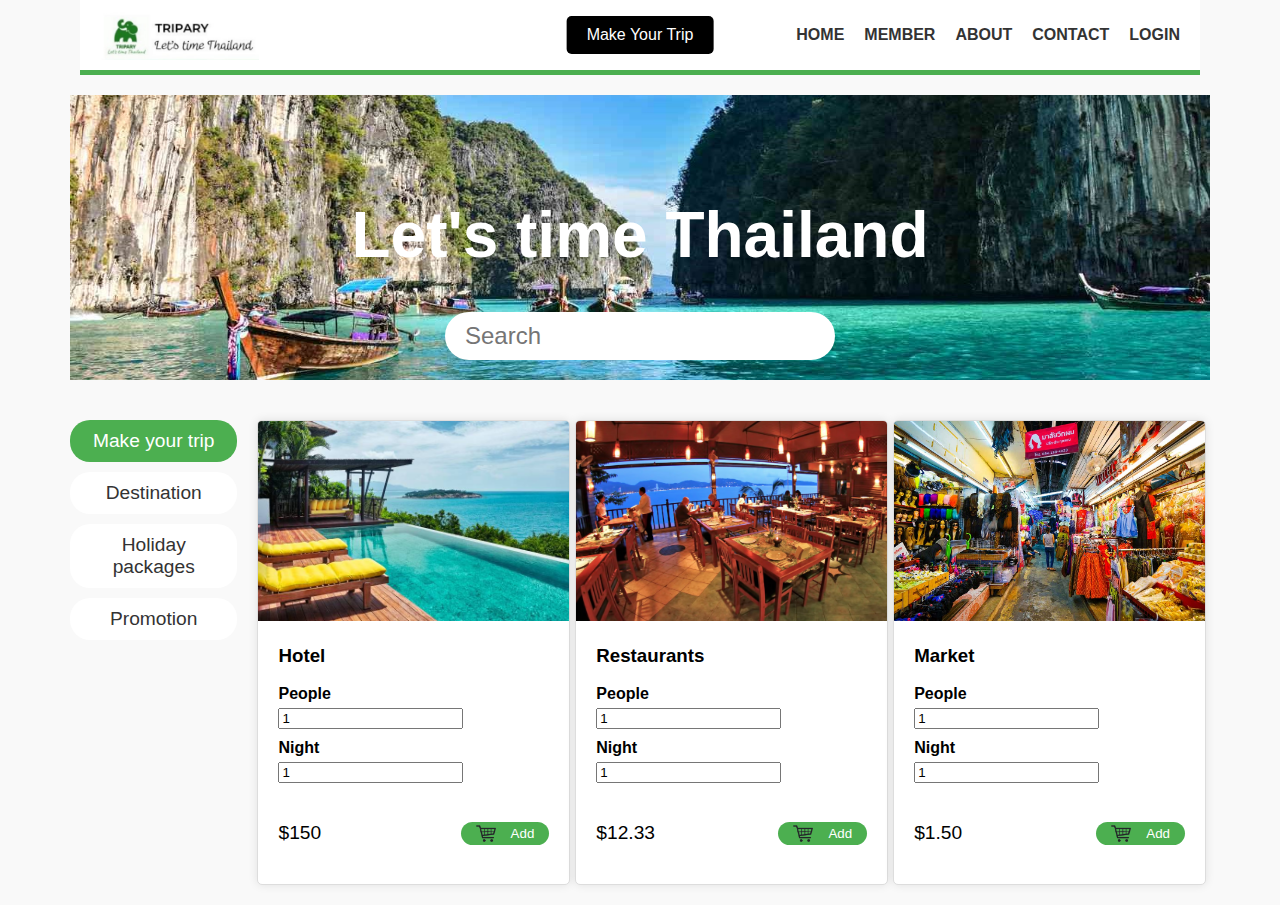
<file: index.html>
<!DOCTYPE html>
<html lang="en">
<head>
    <meta charset="UTF-8">
    <meta name="viewport" content="width=device-width, initial-scale=1.0">
    <title>TRIPARY - Let's time Thailand</title>
    <link rel="stylesheet" href="styles.css">
    <style>
        .cart {
            position: fixed;
            right: 20px;
            top: 100px;
            width: 300px;
            border: 1px solid #ddd;
            border-radius: 5px;
            background-color: #fff;
            box-shadow: 0 0 10px rgba(0,0,0,0.1);
            display: none;
            padding: 20px;
        }
        .cart-header {
            font-weight: bold;
            text-align: center;
            margin-bottom: 10px;
        }
        .cart-item {
            display: grid;
            grid-template-columns: 1fr 1fr 1fr 1fr;
            align-items: center;
            border-bottom: 1px solid #ddd;
            padding: 10px 0;
        }
        .cart-item span {
            padding: 5px;
        }
        .cart-footer {
            text-align: center;
            font-weight: bold;
            margin-top: 10px;
        }
        .cart button{
            background-color: #4CAF50;
            color: #fff;
            padding: 5px 15px;
            border: none;
            border-radius: 20px;
            cursor: pointer;
            display: flex;
            align-items: center;
            gap: 15px;
            margin-left: auto;
            margin-right: auto;
            margin-top: 10px;
        }
    </style>
</head>
<body>
    <header class="header">
        <img src="pic/uplogo.jpg" alt="TRIPARY Logo" class="logo">
        <a href="trip.html" class="make-trip-button">Make Your Trip</a>
        <nav>
            <a href="index.html">HOME</a>
            <a href="#">MEMBER</a>
            <a href="#">ABOUT</a>
            <a href="contact.html">CONTACT</a>
            <a href="login.html">LOGIN</a>
        </nav>
    </header>
    <div class="hero">
        <h1>Let's time Thailand</h1>
        <div class="search-container">
            <input type="text" placeholder="Search" >
        </div>
    </div>
    <div class="main-content">
        <div class="sidebar">
            <button class="sidebar-button active" onclick="selectTab('make-trip')">Make your trip</button>
            <button class="sidebar-button" onclick="selectTab('destination')">Destination</button>
            <button class="sidebar-button" onclick="selectTab('holiday-packages')">Holiday packages</button>
            <button class="sidebar-button" onclick="selectTab('promotion')">Promotion</button>
        </div>
        <div class="content">
            <div id="make-trip" class="tab-content active">
                <div class="card">
                    <img src="pic/hotel.jpeg" alt="Hotel">
                    <div class="card-info">
                        <h3>Hotel</h3>
                        <p>
                            <h4>People</h4>
                            <input type="number" placeholder="People" id="hotel-people" min="1" value="1">
                            <h4>Night</h4>
                            <input type="number" placeholder="Duration (days)" id="hotel-duration" min="1" value="1">
                        </p>
                        <p>$150 <button onclick="addToCart('Hotel', 150, document.getElementById('hotel-people').value, document.getElementById('hotel-duration').value)"><img src="pic/shop.png" alt="shop"> Add</button></p>
                    </div>
                </div>
                <div class="card">
                    <img src="pic/restaurant.jpg" alt="Restaurant">
                    <div class="card-info">
                        <h3>Restaurants</h3>
                        <p>
                            <h4>People</h4>
                            <input type="number" placeholder="People" id="restaurant-people" min="1" value="1">
                            <h4>Night</h4>
                            <input type="number" placeholder="Duration (days)" id="restaurant-duration" min="1" value="1">
                        </p>
                        <p>$12.33 <button onclick="addToCart('Restaurants', 12.33, document.getElementById('restaurant-people').value, document.getElementById('restaurant-duration').value)"><img src="pic/shop.png" alt="shop"> Add</button></p>
                    </div>
                </div>
                <div class="card">
                    <img src="pic/market.jpg" alt="Market">
                    <div class="card-info">
                        <h3>Market</h3>
                        <p>
                            <h4>People</h4>
                            <input type="number" placeholder="People" id="market-people" min="1" value="1">
                            <h4>Night</h4>
                            <input type="number" placeholder="Duration (days)" id="market-duration" min="1" value="1">
                        </p>
                        <p>$1.50 <button onclick="addToCart('Market', 1.50, document.getElementById('market-people').value, document.getElementById('market-duration').value)"><img src="pic/shop.png" alt="shop"> Add</button></p>
                    </div>
                </div>
            </div>
            <div id="destination" class="tab-content">
                <div class="card">
                    <img src="pic/wat_phra_kaew.jpg" alt="Wat Phra Kaew">
                    <div class="card-info">
                        <h3>Wat Phra Kaew</h3>
                        <p>15.7 km</p>
                    </div>
                </div>
                <div class="card">
                    <img src="pic/china_town_bangkok.jpg" alt="China Town Bangkok">
                    <div class="card-info">
                        <h3>China Town Bangkok</h3>
                        <p>5.4 km</p>
                    </div>
                </div>
                <div class="card">
                    <img src="pic/chao_phraya_river.jpg" alt="Chao Phraya River">
                    <div class="card-info">
                        <h3>Chao Phraya River</h3>
                        <p>12.3 km</p>
                    </div>
                </div>
            </div>
            <div id="holiday-packages" class="tab-content">
                <div class="card">
                    <img src="pic/songkran-festival-phuket.jpg" alt="Songkran Festival">
                    <div class="card-info">
                        <h3>Songkran Festival</h3>
                        <p>13-15 April 2024</p>
                    </div>
                </div>
                <div class="card">
                    <img src="pic/Loy-Krathong-Festival.jpg" alt="Loy Krathong Festival">
                    <div class="card-info">
                        <h3>Loy Krathong Festival</h3>
                        <p>15 November 2024</p>
                    </div>
                </div>
                <div class="card">
                    <img src="pic/Phi-ta-khon-2-copy-scaled-Large.jpeg" alt="Phi Ta Khon">
                    <div class="card-info">
                        <h3>Phi Ta Khon</h3>
                        <p>7-9 July 2024</p>
                    </div>
                </div>
            </div>
            <div id="promotion" class="tab-content">
                <div class="card">
                    <img src="pic/NakhonPathom.jpeg" alt="Nakhon Pathom">
                    <div class="card-info">
                        <h3>Nakhon Pathom</h3>
                        <button onclick="addToCart('Nakhon Pathom', 900, 1, 1)">900$</button>
                    </div>
                </div>
                <div class="card">
                    <img src="pic/bangkok.jpg" alt="Bangkok">
                    <div class="card-info">
                        <h3>Bangkok</h3>
                        <button onclick="addToCart('Bangkok', 1200, 1, 1)">1200$</button>
                    </div>
                </div>
            </div>
        </div>
    </div>
    <div class="cart" id="cart">
        <div class="cart-header">Shopping Cart</div>
        <div class="cart-items" id="cart-items"></div>
        <div class="cart-footer" id="cart-total">Total: $0.00</div>
        <button onclick="placeOrder()" >Place Order</button>
    </div>
    <script>
        const cart = [];
        function addToCart(item, price, people, duration) {
            const totalPrice = price * people * duration;
            cart.push({ item, price: totalPrice, people, duration });
            displayCart();
        }

        function displayCart() {
            const cartContainer = document.getElementById('cart');
            const cartItems = document.getElementById('cart-items');
            const cartTotal = document.getElementById('cart-total');

            cartItems.innerHTML = '';
            let total = 0;

            const headerElement = document.createElement('div');
            headerElement.className = 'cart-item';
            headerElement.innerHTML = `
                <span>Category</span>
                <span>People</span>
                <span>Night</span>
                <span>Total</span>
            `;
            cartItems.appendChild(headerElement);

            cart.forEach(cartItem => {
                const itemElement = document.createElement('div');
                itemElement.className = 'cart-item';
                itemElement.innerHTML = `
                    <span>${cartItem.item}</span>
                    <span>${cartItem.people}</span>
                    <span>${cartItem.duration}</span>
                    <span>$${cartItem.price.toFixed(2)}</span>
                `;
                cartItems.appendChild(itemElement);
                total += cartItem.price;
            });

            cartTotal.innerText = `Total: $${total.toFixed(2)}`;
            cartContainer.style.display = 'block';
        }

        function placeOrder() {
            window.location.href = 'purchase.html';
        }
    </script>
    <script src="script.js"></script>
</body>
</html>
</file>
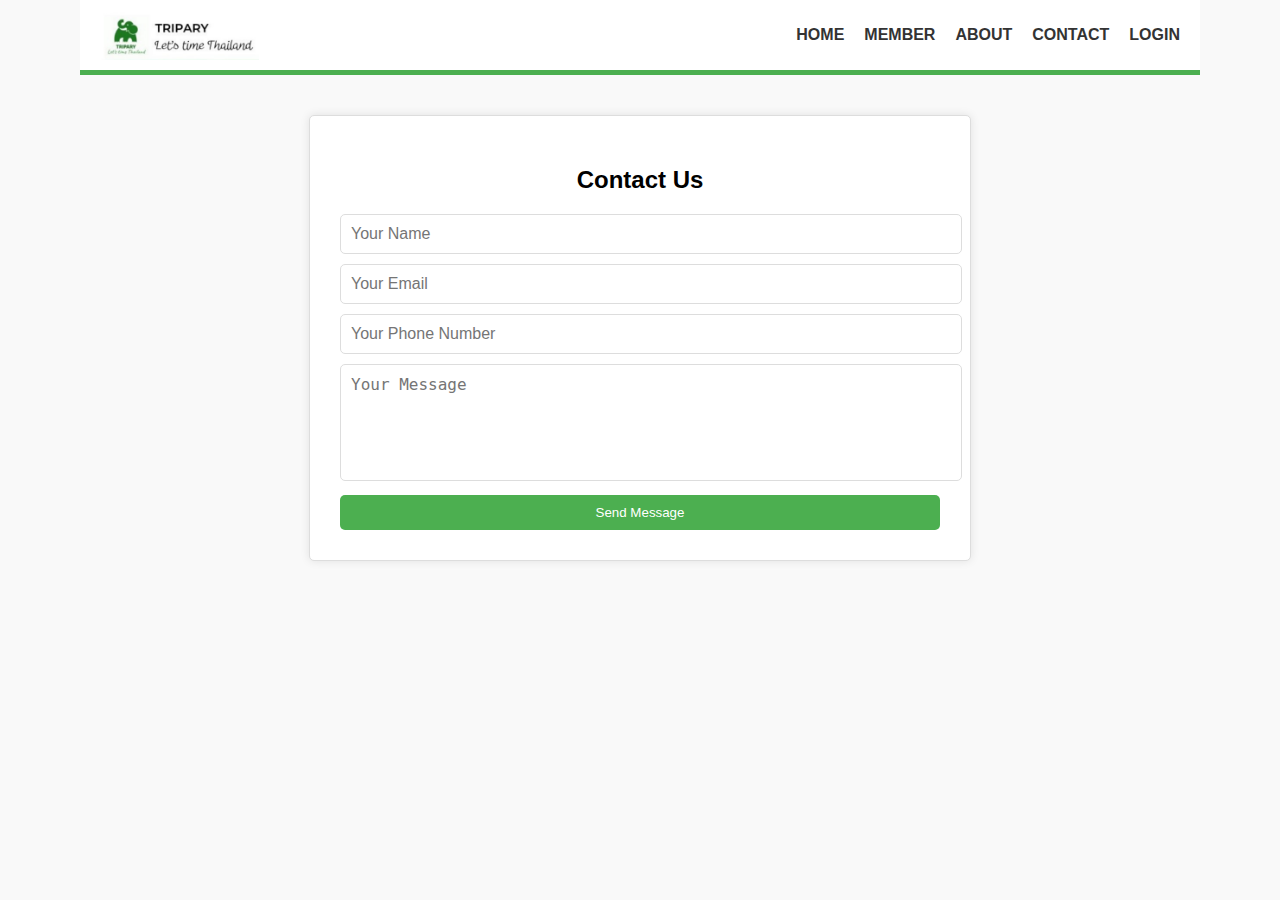
<file: contact.html>
<!DOCTYPE html>
<html lang="en">
<head>
    <meta charset="UTF-8">
    <meta name="viewport" content="width=device-width, initial-scale=1.0">
    <title>TRIPARY - Contact Us</title>
    <link rel="stylesheet" href="styles.css">
    <style>
        .contact-container {
            display: flex;
            justify-content: center;
            align-items: center;
            padding: 40px 20px;
            flex-direction: column;
        }
        .contact-form {
            max-width: 600px;
            width: 100%;
            padding: 30px;
            border: 1px solid #ddd;
            border-radius: 5px;
            box-shadow: 0 0 10px rgba(0,0,0,0.1);
            background-color: #fff;
        }
        .contact-form h2 {
            margin-bottom: 20px;
            text-align: center;
        }
        .contact-form input,
        .contact-form textarea {
            width: 100%;
            padding: 10px;
            margin-bottom: 10px;
            border: 1px solid #ddd;
            border-radius: 5px;
            font-size: 16px;
            resize: none; /* Prevent textarea from being resized */
        }
        .contact-form button {
            width: 100%;
            padding: 10px;
            background-color: #4CAF50;
            color: #fff;
            border: none;
            border-radius: 5px;
            cursor: pointer;
        }
        .thank-you-message {
            display: none;
            text-align: center;
        }
        @media screen and (max-width: 600px) {
            .contact-form input,
            .contact-form textarea {
                font-size: 14px; /* Adjust font size for smaller screens */
            }
            .contact-form {
                max-width: 400px;
            }
        }
    </style>
</head>
<body>
    <header class="header">
        <img src="pic/uplogo.jpg" alt="TRIPARY Logo" class="logo">
        <nav>
            <a href="index.html">HOME</a>
            <a href="#">MEMBER</a>
            <a href="#">ABOUT</a>
            <a href="contact.html">CONTACT</a>
            <a href="login.html">LOGIN</a>
        </nav>
    </header>
    <div class="contact-container">
        <form class="contact-form" onsubmit="showThankYouMessage(event)">
            <h2>Contact Us</h2>
            <input type="text" name="name" placeholder="Your Name" required>
            <input type="email" name="email" placeholder="Your Email" required>
            <input type="tel" name="phone" placeholder="Your Phone Number" required>
            <textarea name="message" placeholder="Your Message" rows="5" required></textarea>
            <button type="submit">Send Message</button>
        </form>
        <div class="thank-you-message">
            <h2>Thank You!</h2>
            <p>Your message has been sent successfully. We will get back to you shortly.</p>
        </div>
    </div>
    <script>
        function showThankYouMessage(event) {
            event.preventDefault();
            document.querySelector('.contact-form').style.display = 'none';
            document.querySelector('.thank-you-message').style.display = 'block';
        }
    </script>
</body>
</html>
</file>
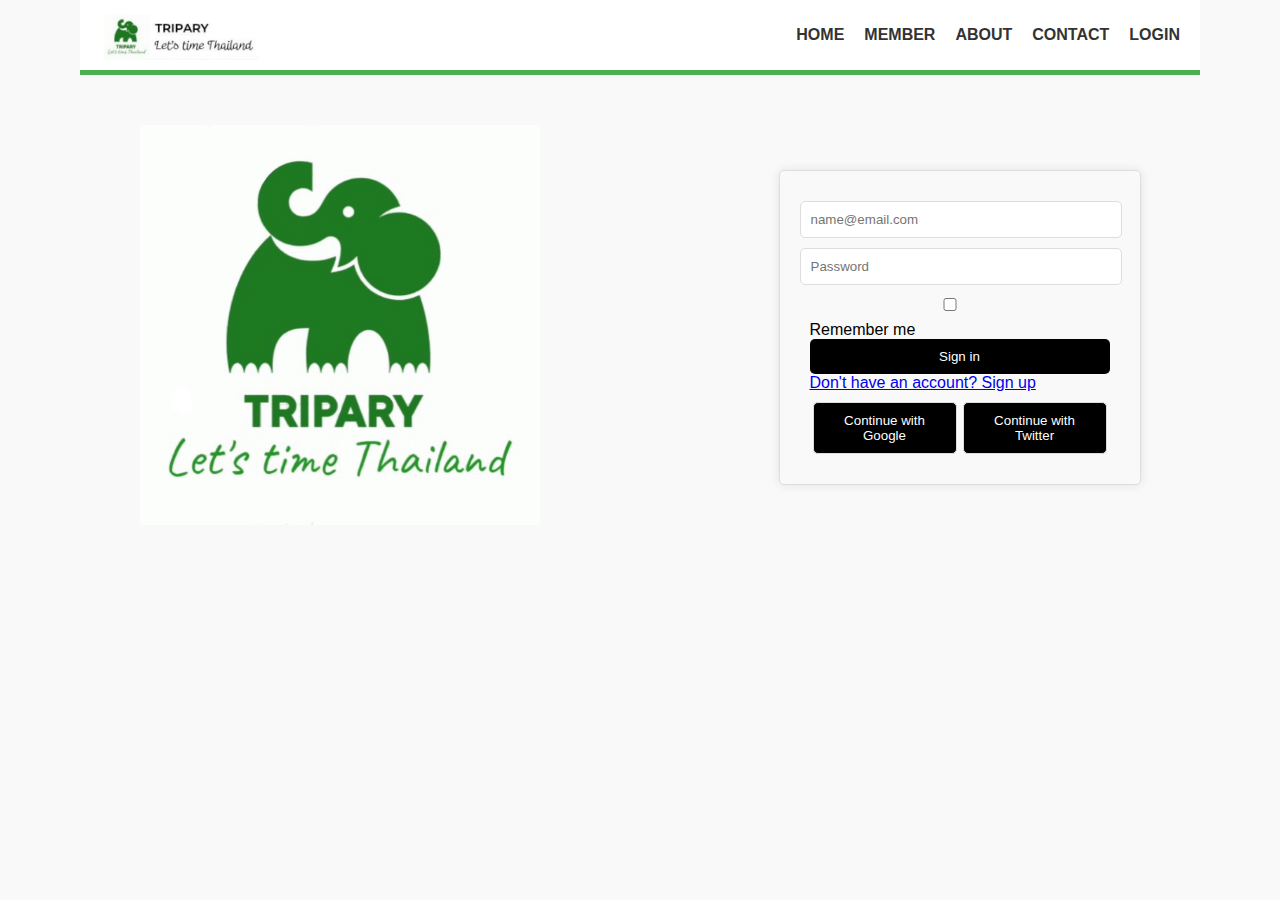
<file: login.html>
<!DOCTYPE html>
<html lang="en">
<head>
    <meta charset="UTF-8">
    <meta name="viewport" content="width=device-width, initial-scale=1.0">
    <title>TRIPARY - Let's time Thailand</title>
    <link rel="stylesheet" href="styles.css">
    <style>
        .login-container {
            display: flex;
            justify-content: space-around;
            align-items: center;
            padding: 50px 20px;
        }
        .welcome {
            max-width: 400px;
            text-align: center;
        }
        .welcome img {
            width: 100%;
        }
        .login-form {
            max-width: 300px;
            width: 100%;
            padding: 30px;
            border: 1px solid #ddd;
            border-radius: 5px;
            box-shadow: 0 0 10px rgba(0,0,0,0.1);
        }
        .login-form input {
            width: 100%;
            padding: 10px;
            margin-left: -10px;
            margin-bottom: 10px;
            border: 1px solid #ddd;
            border-radius: 5px;
        }
        .login-form button {
            width: 100%;
            padding: 10px;
            background-color: #000;
            color: #fff;
            border: none;
            border-radius: 5px;
            cursor: pointer;
        }
        .login-form .social-login {
            display: flex;
            justify-content: space-around;
            margin-top: 10px;
        }
        .login-form .social-login button {
            width: 48%;
            padding: 10px;
            border: 1px solid #ddd;
            border-radius: 5px;
            cursor: pointer;
        }
    </style>
</head>
<body>
    <header class="header">
        <img src="pic/uplogo.jpg" alt="TRIPARY Logo" class="logo">
       <nav>
            <a href="index.html">HOME</a>
            <a href="#">MEMBER</a>
            <a href="#">ABOUT</a>
            <a href="contact.html">CONTACT</a>
            <a href="login.html">LOGIN</a>
        </nav>
    </header>
    <div class="login-container">
        <div class="welcome">
            <img src="pic/Logo.jpg" alt="Welcome Image">
        </div>
        <div class="login-form">
            <form action="your-login-endpoint" method="post">
                <input type="email" name="email" placeholder="name@email.com" required>
                <input type="password" name="password" placeholder="Password" required>
                <div>
                    <input type="checkbox" name="remember-me" > Remember me
                </div>
                <button type="submit">Sign in</button>
                <div>
                    <a href="#">Don't have an account? Sign up</a>
                </div>
                <div class="social-login">
                    <button>Continue with Google</button>
                    <button>Continue with Twitter</button>
                </div>
            </form>
        </div>
    </div>
</body>
</html>
</file>
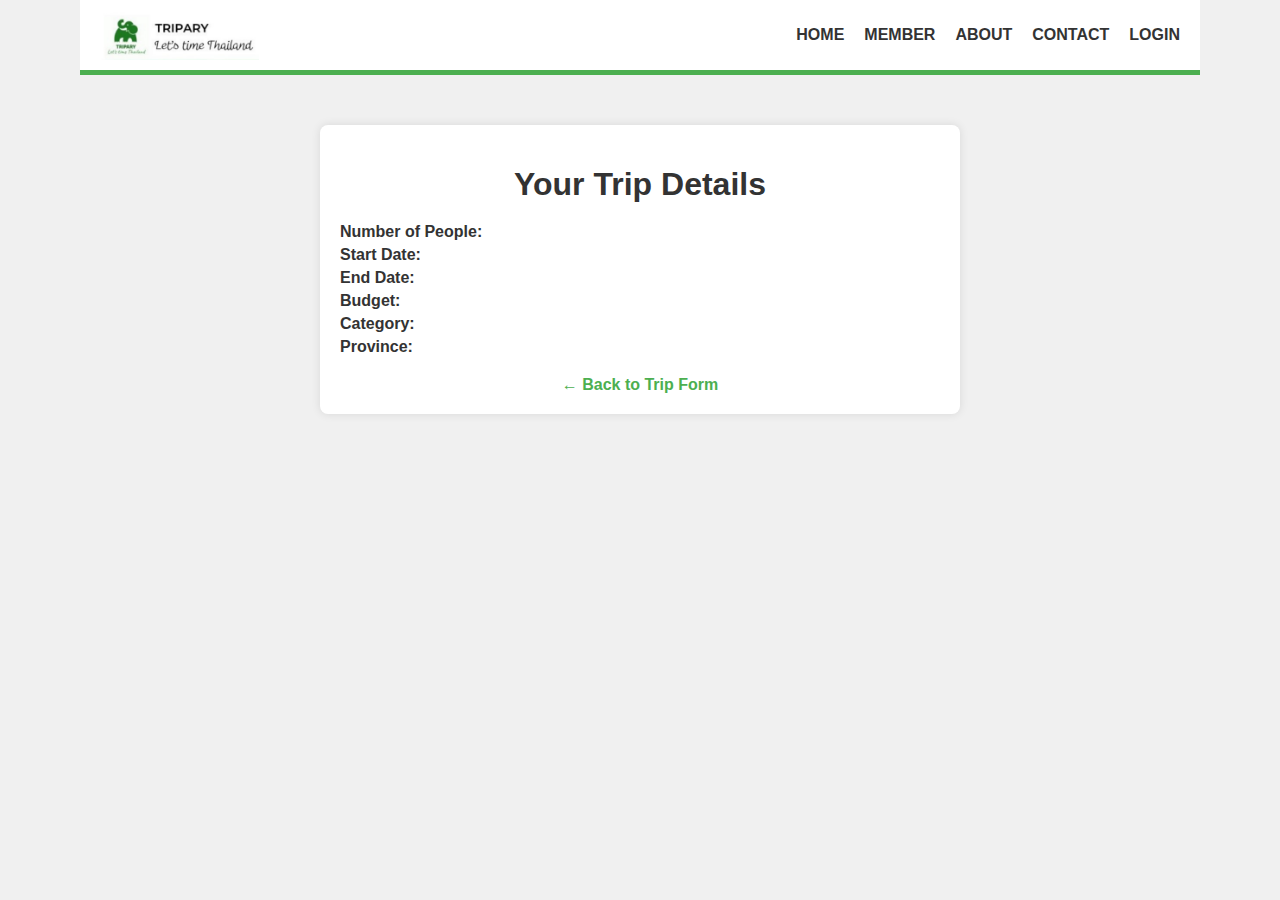
<file: make_trip.html>
<!DOCTYPE html>
<html lang="en">
<head>
    <meta charset="UTF-8">
    <meta name="viewport" content="width=device-width, initial-scale=1.0">
    <title>Your Trip Details</title>
    <link rel="stylesheet" href="styles.css">
    <style>
        body {
            font-family: Arial, sans-serif;
            background-color: #f0f0f0;
            margin: 0;
            padding: 0;
        }
        main {
            max-width: 600px;
            margin: 50px auto;
            padding: 20px;
            background-color: #ffffff;
            border-radius: 8px;
            box-shadow: 0 0 10px rgba(0,0,0,0.1);
        }
        main h1 {
            text-align: center;
            margin-bottom: 20px;
            color: #333;
        }
        .trip-details {
            margin-bottom: 20px;
        }
        .trip-details label {
            font-weight: bold;
            color: #333;
        }
        .trip-details p {
            margin: 5px 0;
        }
        .back-link {
            display: block;
            text-align: center;
            margin-top: 20px;
        }
        .back-link a {
            text-decoration: none;
            color: #4CAF50;
            font-weight: bold;
        }
        .back-link a:hover {
            text-decoration: underline;
        }
    </style>
</head>
<body>
    <header class="header">
        <img src="pic/uplogo.jpg" alt="TRIPARY Logo" class="logo">
        <nav>
            <a href="index.html">HOME</a>
            <a href="#">MEMBER</a>
            <a href="#">ABOUT</a>
            <a href="contact.html">CONTACT</a>
            <a href="login.html">LOGIN</a>
        </nav>
    </header>

    <main>
        <h1>Your Trip Details</h1>
        <div class="trip-details">
            <label for="numPeople">Number of People:</label>
            <p id="numPeople"></p>

            <label for="startDate">Start Date:</label>
            <p id="startDate"></p>

            <label for="endDate">End Date:</label>
            <p id="endDate"></p>

            <label for="budget">Budget:</label>
            <p id="budget"></p>

            <label for="category">Category:</label>
            <p id="category"></p>

            <label for="province">Province:</label>
            <p id="province"></p>
        </div>
        <div class="back-link">
            <a href="trip.html">&larr; Back to Trip Form</a>
        </div>
    </main>

    <script>
        document.addEventListener('DOMContentLoaded', function() {
            // Retrieve data from localStorage
            const tripDetails = JSON.parse(localStorage.getItem('tripDetails'));

            // Display trip details
            document.getElementById('numPeople').textContent = tripDetails.numPeople;
            document.getElementById('startDate').textContent = tripDetails.startDate;
            document.getElementById('endDate').textContent = tripDetails.endDate;
            document.getElementById('budget').textContent = tripDetails.budget;
            document.getElementById('category').textContent = tripDetails.category;
            document.getElementById('province').textContent = tripDetails.province;
        });
    </script>
</body>
</html>
</file>
<file: styles.css>
/* General styles */
body {
    font-family: Arial, sans-serif;
    margin: 0;
    padding: 0;
    background-color: #f9f9f9;
}

.header {
    display: flex;
    align-items: center;
    padding: 10px 20px;
    background-color: #ffffff;
    border-bottom: 5px solid #4CAF50;
    margin-left: 80px;
    margin-right: 80px;
}

.header .make-trip-button {
    position: absolute;
    left: 50%;
    transform: translateX(-50%);
    background-color: #000000;
    color: #ffffff;
    padding: 10px 20px;
    border: none;
    border-radius: 5px;
    cursor: pointer;
    font-size: 1em;
    text-decoration: none;
    text-align: center;
}

.header .logo {
    height: 50px;
}

.header nav {
    margin-left: auto;
    display: flex;
    gap: 20px;
}

.header nav a {
    text-decoration: none;
    color: #333;
    font-weight: bold;
}

.hero {
    background-image: url('pic/search_pic.jpg');
    background-size: cover;
    background-position: center;
    text-align: center;
    padding: 60px 20px;
    color: #fff;
    position: relative;
    margin: 20px 70px;
}

.hero h1 {
    font-size: 4em;
    margin-bottom: 20px;
    z-index: 1;
    position: relative;
}

.search-container {
    display: flex;
    justify-content: center;
    align-items: center;
    gap: 10px;
    z-index: 1;
    position: relative;
}

.search-container input {
    margin-top: 20px;
    margin-bottom: -40px;
    font-size: 1.5em;
    padding: 10px 20px;
    border: none;
    border-radius: 60px;
    width: 350px;
}

.search-container button {
    background-color: #4CAF50;
    border: none;
    padding: 10px;
    border-radius: 5px;
    cursor: pointer;
}

.search-container button img {
    height: 20px;
}

.main-content {
    display: flex;
    padding: 20px;
}

.sidebar {
    width: 200px;
    margin-right: 20px;
    margin-left: 50px;
    display: flex;
    flex-direction: column;
    gap: 10px;
}

.sidebar-button {
    background-color: #fff;
    color: #333;
    padding: 10px;
    border: 0px ;
    border-radius: 20px;
    cursor: pointer;
    width: 100%;
    text-align: center;
    font-size: 1.2em;
    font-family: 'Franklin Gothic Medium', 'Arial Narrow', Arial, sans-serif;
}

.sidebar-button.active {
    background-color: #4CAF50;
    color: #fff;
}

.content {
    display: flex;
    flex-wrap: wrap;
    gap: 20px;
    justify-content: space-between;
    flex-grow: 1;
}

.card {
    background-color: #fff;
    border: 1px solid #ddd;
    border-radius: 5px;
    overflow: hidden;
    box-shadow: 0 0 10px rgba(0,0,0,0.1);
    width: calc(33% - 20px);
    margin-right: 5px;
}

.card img {
    width: 100%;
    height: 200px;
    object-fit: cover;
}

.card-info {
    padding: 20px;
    text-align: left;
}

.card-info h3 {
    margin: 0 0 10px 0;
    margin-bottom: -20px;
}

.card-info h4 {
    margin: 10px 0 5px 0;
}

.card-info p {
    font-size: 1.2em;
    color: #000000;
    display: flex;
}

.card-info button {
    background-color: #4CAF50;
    color: #fff;
    padding: 3px 15px;
    border: none;
    border-radius: 20px;
    cursor: pointer;
    display: flex;
    align-items: center;
    gap: 15px;
    margin-left: auto;
}

.card-info button img {
    width: 20px;
    height: 17px;
}

.tab-content {
    display: none;
}

.tab-content.active {
    display: flex;
}

/* Responsive styles */
@media (max-width: 1200px) {
    .header {
        flex-direction: column;
        margin: 0;
    }

    .header .logo {
        margin-bottom: 10px;
        margin-right: auto;
    }

    .header nav {
        margin-left: 0;
        justify-content: center;
    }

    .hero {
        margin: 20px;
        padding: 40px 20px;
    }

    .hero h1 {
        font-size: 3em;
    }

    .main-content {
        flex-direction: column;
    }

    .sidebar {
        width: 100%;
        margin: 0 0 20px 0;
        flex-direction: row;
        flex-wrap: wrap;
        justify-content: space-around;
    }

    .search-container input {
        width: 80%;
        margin-bottom: 10px;
    }

    .sidebar-button {
        flex: 1 1 auto;
        margin: 5px;
    }

    .content {
        flex-direction: column;
    }

    .card {
        width: 100%;
        margin: 0 0 20px 0;
    }
}

@media (max-width: 768px) {
    .header {
        padding: 10px;
    }

    .header .logo{
        width: 30%;
    }

    .hero {
        padding: 30px 10px;
    }

    .hero h1 {
        font-size: 2em;
    }

    .search-container input {
        width: 80%;
        margin-bottom: 10px;
    }

    .main-content {
        padding: 10px;
    }

    .sidebar {
        flex-direction: column;
    }

    .sidebar-button {
        margin: 5px 0;
    }
}

@media (max-width: 480px) {
    .header {
        padding: 5px;
    }

    .header nav {
        flex-direction: column;
        align-items: center;
    }

    .hero {
        padding: 20px 10px;
    }

    .hero h1 {
        font-size: 1.5em;
    }

    .search-container input {
        font-size: 1em;
        padding: 5px 10px;
    }

    .main-content {
        padding: 5px;
    }

    .card {
        width: 100%;
    }
}
</file>
